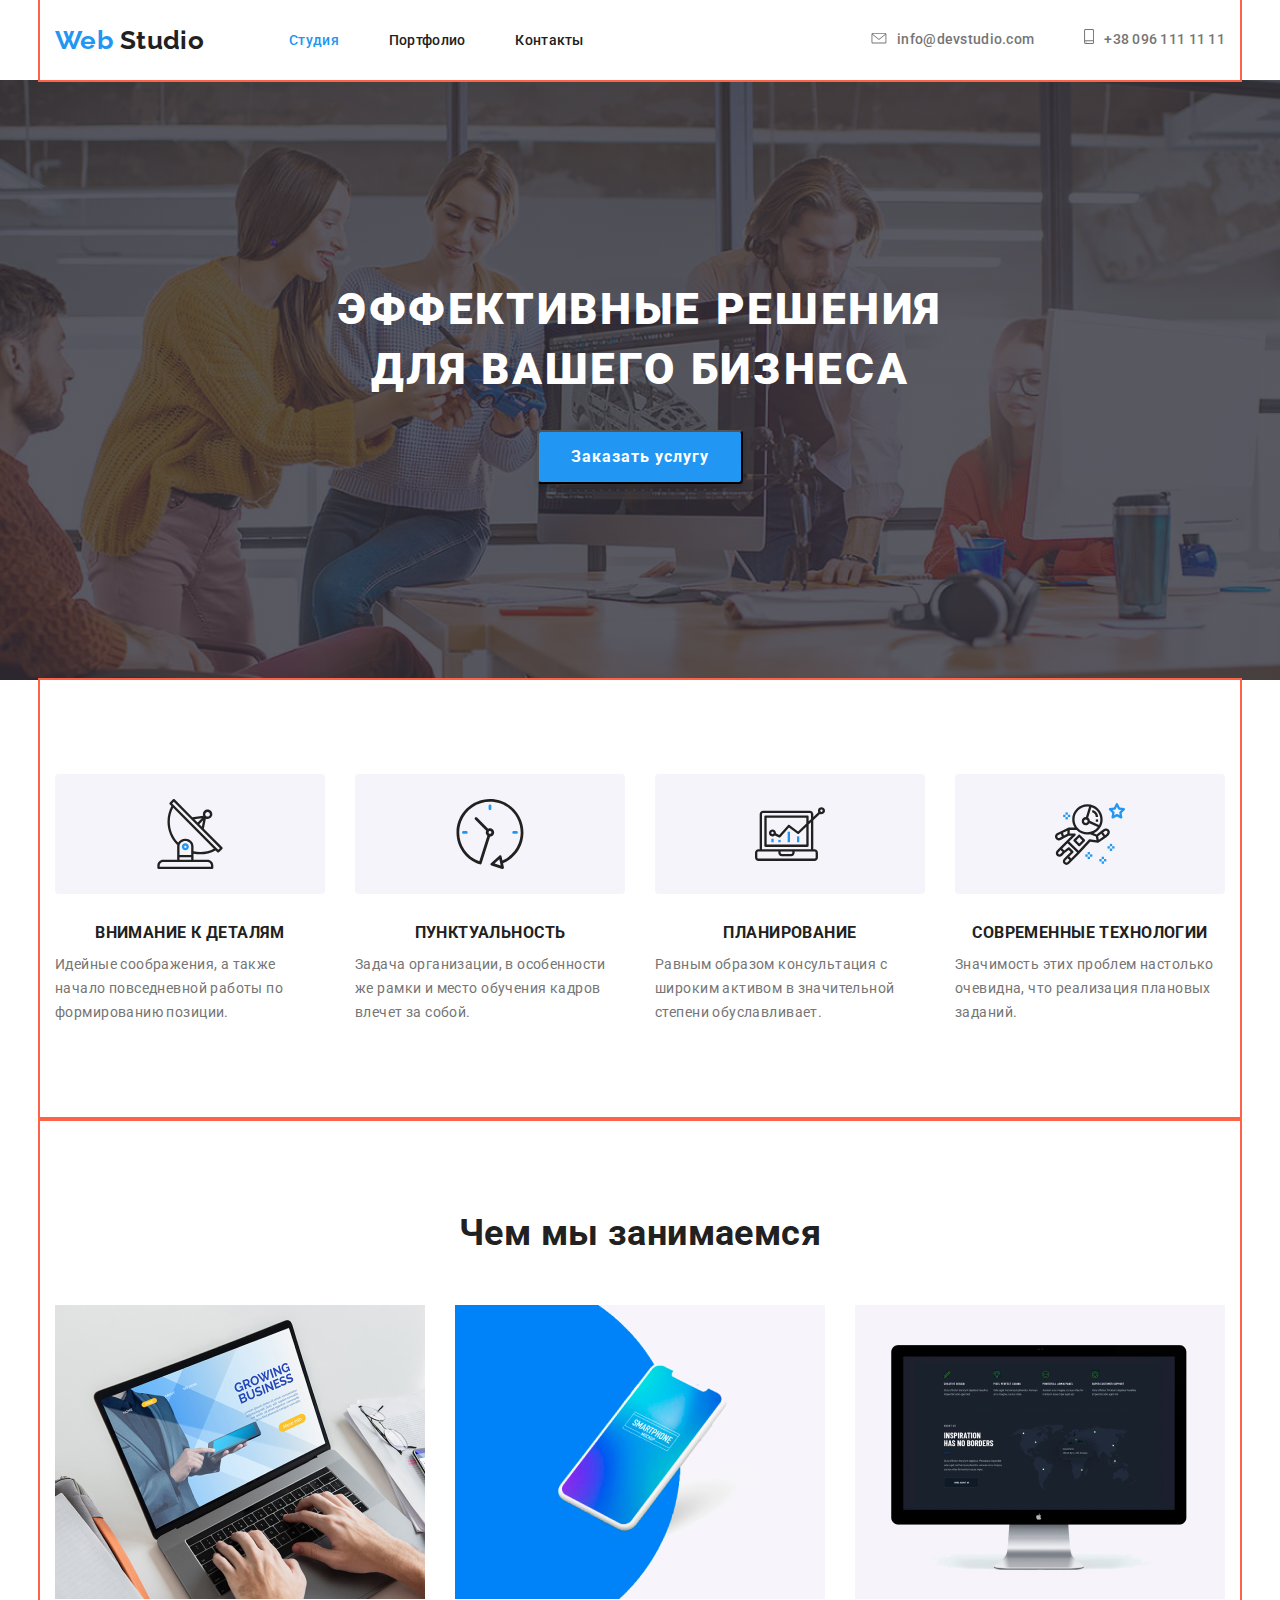
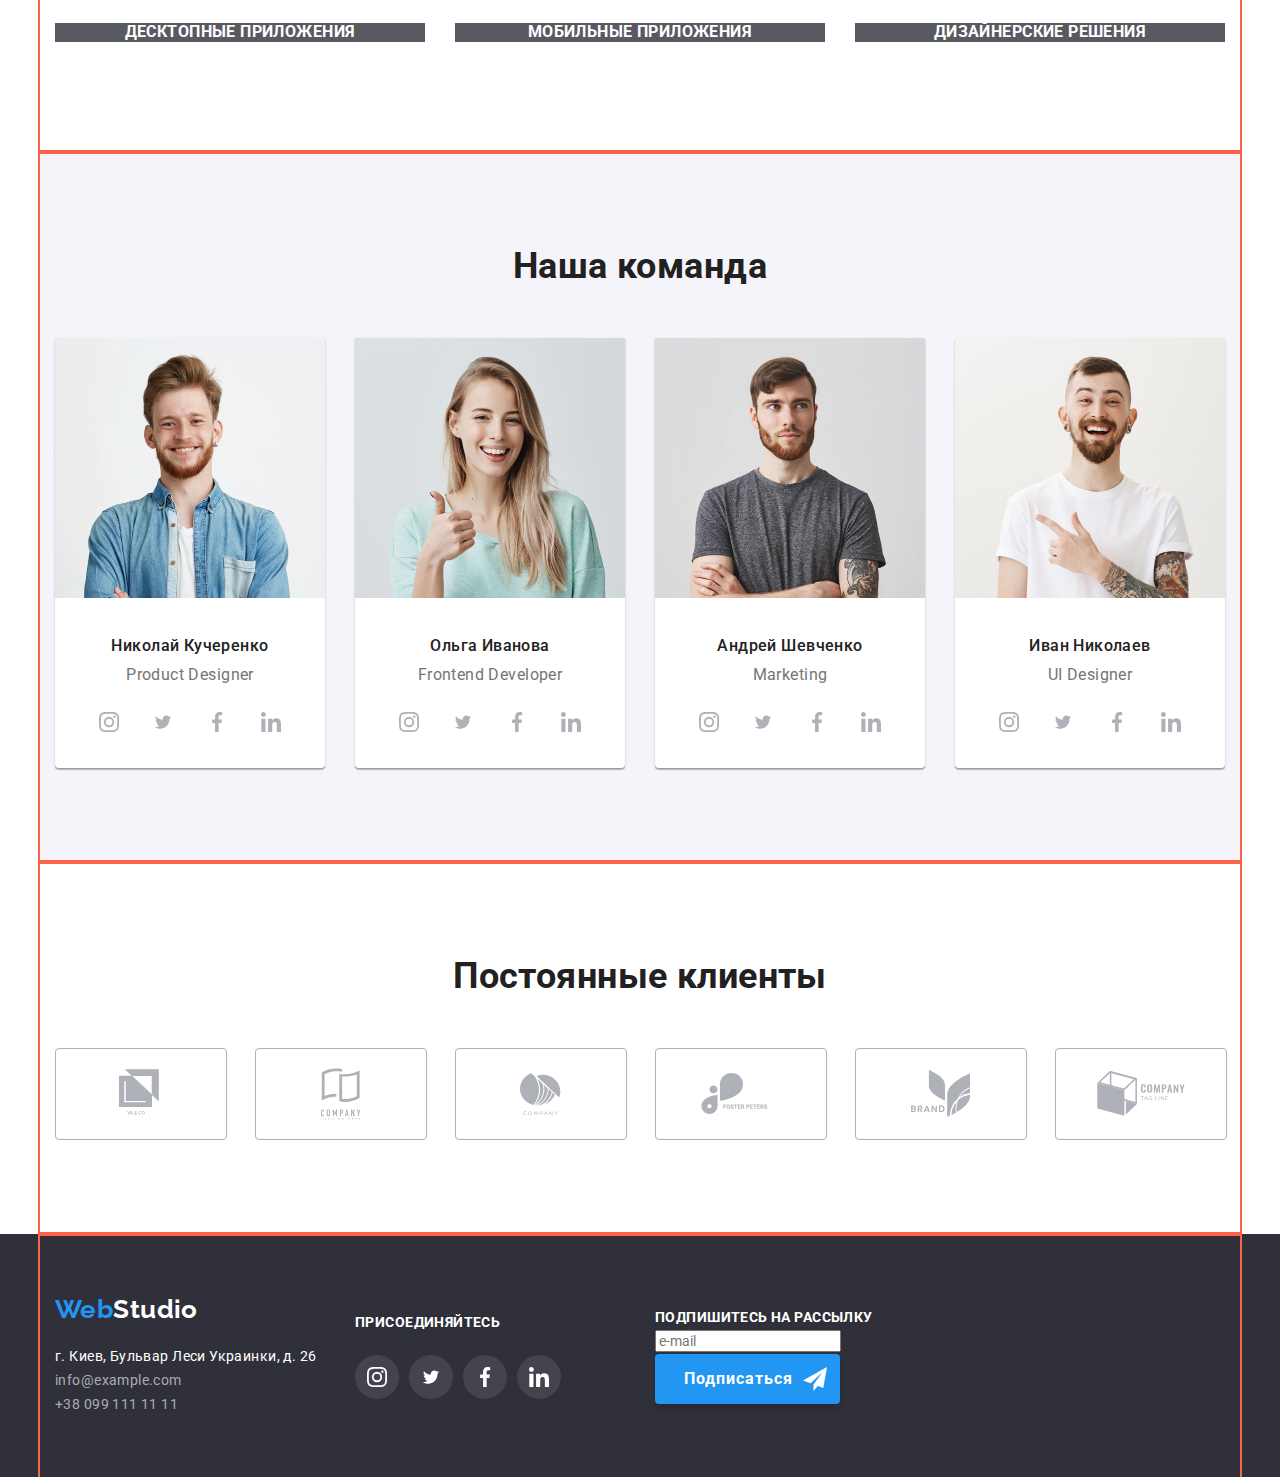
<file: index.html>
<!DOCTYPE html>
<html lang="ru">

<head>
  <meta charset="UTF-8" />
  <meta name="viewport" content="width=device-width, initial-scale=1.0" />
  <meta http-equiv="X-UA-Compatible" content="ie=edge" />
  <title>WebStudio</title>
  <link href="https://fonts.googleapis.com/css2?family=Raleway:wght@700&family=Roboto:wght@400;700;900&display=swap"
    rel="stylesheet">
  <link rel="stylesheet" href="./css/normalize.css">
  <link rel="stylesheet" href="./css/style.css">
</head>

<body>
  <header class="page-header">
    <div class="container-hf flexbox">
      <!-- Навигация на другие страницы -->
      <nav class="navigation">
        <a href="./" class="logo" lang="en"><span class="accent-blue">Web</span>
          <span class="accent-black">Studio</span></a>
        <ul class="list menu-list">
          <li class="menu-item"><a href="./index.html" class="menu-link current">Студия</a></li>
          <li class="menu-item"><a href="./portfolio.html" class="menu-link">Портфолио</a></li>
          <li class="menu-item"><a href="#" class="menu-link">Контакты</a></li>
        </ul>
      </nav>
      <ul class="list contacts-list">
        <li class="contacts-item">
          <a href="mailto:info@devstudio.com" class="contacts-link">
            <svg class="envelope">
              <use href="./images/sprite.svg#envelope"></use>
            </svg>info@devstudio.com</a>
        </li>
        <li class="contacts-item">
          <a href="tel:+3809611111" class="contacts-link">
            <svg class="smartphone">
              <use href="./images/sprite.svg#smartphone"></use>
            </svg>+38 096 111 11 11
          </a>
        </li>
      </ul>
    </div>
  </header>
  <main>
    <section class="hero">
      <div class="overlay">
        <h1 class="hero-title">Эффективные решения<br>для вашего бизнеса</h1>
        <button class="btn-studio">Заказать услугу</button>
      </div>
    </section>

    <section>
      <div class="container advantages">
        <ul class="list advantages-list">
          <li class="advantages-title">
            <div class="advantages-icon">
              <svg class="adv-i">
                <use href="./images/sprite.svg#antenna"></use>
              </svg>
            </div>
            <h3 class="advantages-item">Внимание к деталям</h3>
            <p>Идейные соображения, а также начало повседневной работы по формированию позиции.</p>
          </li>
          <li class="advantages-title">
            <div class="advantages-icon">
              <svg class="adv-i">
                <use href="./images/sprite.svg#clock"></use>
              </svg>
            </div>
            <h3 class="advantages-item">Пунктуальность</h3>
            <p>Задача организации, в особенности же рамки и место обучения кадров влечет за собой.</p>
          </li>
          <li class="advantages-title">
            <div class="advantages-icon">
              <svg class="adv-i">
                <use href="./images/sprite.svg#diagram"></use>
              </svg>
            </div>
            <h3 class="advantages-item">Планирование</h3>
            <p>Равным образом консультация с широким активом в значительной степени обуславливает.</p>
          </li>
          <li class="advantages-title">
            <div class="advantages-icon">
              <svg class="adv-i">
                <use href="./images/sprite.svg#astronaut"></use>
              </svg>
            </div>
            <h3 class="advantages-item">Современные технологии</h3>
            <p>Значимость этих проблем настолько очевидна, что реализация плановых заданий.</p>
          </li>
        </ul>
      </div>
    </section>

    <section>
      <div class="container examples">
        <h2 class="section-title">Чем мы занимаемся</h2>
        <ul class="list examples-list">
          <li class="examples-item">
            <img src="./images/sec-one.jpg" alt="Ноутбук" width="370" />
            <h3 class="examples-title">Десктопные приложения</h3>
          </li>
          <li class="examples-item">
            <img src="./images/sec-two.jpg" alt="Смартфон" width="370" />
            <h3 class="examples-title">Мобильные приложения</h3>
          </li>
          <li class="examples-item">
            <img src="./images/sec-free.jpg" alt="Дизайн" width="370" />
            <h3 class="examples-title">Дизайнерские решения</h3>
          </li>
        </ul>
      </div>
    </section>

    <section>
      <!-- class="section team" -->
      <div class="container team">
        <h2 class="section-title">Наша команда</h2>
        <ul class="list team-list">
          <li class="team-item member">
            <img src="./images/foto-nk.jpg" alt="Николай Кучеренко" width="270" />
            <div class="team-member">
              <h3 class="member-name">Николай Кучеренко</h3>
              <p class="member-position" lang="en">Product Designer</p>
              <ul class="list social-networks">
                <li class="networks-title">
                  <a href="https://www.instagram.com/" target="_blank" rel="noopener noreferrer"
                    aria-label="Ссылка на Instagram" class="link networks-icon">
                    <svg class="icon-instagram">
                      <use href="./images/sprite.svg#instagram"></use>
                    </svg>
                  </a>
                </li>
                <li class="networks-title">
                  <a href="https://twitter.com/" target="_blank" rel="noopener noreferrer"
                    aria-label="Ссылка на Twitter" class="link networks-icon">
                    <svg class="icon-twitter">
                      <use href="./images/sprite.svg#twitter"></use>
                    </svg>
                  </a>
                </li>
                <li class="networks-title">
                  <a href="https://www.facebook.com/" target="_blank" rel="noopener noreferrer"
                    aria-label="Ссылка на Facebook" class="link networks-icon">
                    <svg class="icon-facebook">
                      <use href="./images/sprite.svg#facebook"></use>
                    </svg>
                  </a>
                </li>
                <li class="networks-title">
                  <a href="https://www.linkedin.com/" target="_blank" rel="noopener noreferrer"
                    aria-label="Ссылка на LinkedIn" class="link networks-icon">
                    <svg class="icon-linkedin">
                      <use href="./images/sprite.svg#linkedin"></use>
                    </svg>
                  </a>
                </li>
              </ul>
            </div>
          </li>
          <li class="team-item member">
            <img src="./images/foto-oi.jpg" alt="Ольга Иванова" width="270" />
            <div class="team-member">
              <h3 class="member-name">Ольга Иванова</h3>
              <p class="member-position" lang="en">Frontend Developer</p>
              <ul class="list social-networks">
                <li class="networks-title">
                  <a href="https://www.instagram.com/" target="_blank" rel="noopener noreferrer"
                    aria-label="Ссылка на Instagram" class="link networks-icon">
                    <svg class="icon-instagram">
                      <use href="./images/sprite.svg#instagram"></use>
                    </svg>
                  </a>
                </li>
                <li class="networks-title">
                  <a href="https://twitter.com/" target="_blank" rel="noopener noreferrer"
                    aria-label="Ссылка на Twitter" class="link networks-icon">
                    <svg class="icon-twitter">
                      <use href="./images/sprite.svg#twitter"></use>
                    </svg>
                  </a>
                </li>
                <li class="networks-title">
                  <a href="https://www.facebook.com/" target="_blank" rel="noopener noreferrer"
                    aria-label="Ссылка на Facebook" class="link networks-icon">
                    <svg class="icon-facebook">
                      <use href="./images/sprite.svg#facebook"></use>
                    </svg>
                  </a>
                </li>
                <li class="networks-title">
                  <a href="https://www.linkedin.com/" target="_blank" rel="noopener noreferrer"
                    aria-label="Ссылка на LinkedIn" class="link networks-icon">
                    <svg class="icon-linkedin">
                      <use href="./images/sprite.svg#linkedin"></use>
                    </svg>
                  </a>
                </li>
              </ul>
            </div>
          </li>
          <li class="team-item member">
            <img src="./images/foto-ash.jpg" alt="Андрей Шевченко" width="270" />
            <div class="team-member">
              <h3 class="member-name">Андрей Шевченко</h3>
              <p class="member-position" lang="en">Marketing</p>
              <ul class="list social-networks">
                <li class="networks-title">
                  <a href="https://www.instagram.com/" target="_blank" rel="noopener noreferrer"
                    aria-label="Ссылка на Instagram" class="link networks-icon">
                    <svg class="icon-instagram">
                      <use href="./images/sprite.svg#instagram"></use>
                    </svg>
                  </a>
                </li>
                <li class="networks-title">
                  <a href="https://twitter.com/" target="_blank" rel="noopener noreferrer"
                    aria-label="Ссылка на Twitter" class="link networks-icon">
                    <svg class="icon-twitter">
                      <use href="./images/sprite.svg#twitter"></use>
                    </svg>
                  </a>
                </li>
                <li class="networks-title">
                  <a href="https://www.facebook.com/" target="_blank" rel="noopener noreferrer"
                    aria-label="Ссылка на Facebook" class="link networks-icon">
                    <svg class="icon-facebook">
                      <use href="./images/sprite.svg#facebook"></use>
                    </svg>
                  </a>
                </li>
                <li class="networks-title">
                  <a href="https://www.linkedin.com/" target="_blank" rel="noopener noreferrer"
                    aria-label="Ссылка на LinkedIn" class="link networks-icon">
                    <svg class="icon-linkedin">
                      <use href="./images/sprite.svg#linkedin"></use>
                    </svg>
                  </a>
                </li>
              </ul>
            </div>
          </li>
          <li class="team-item member">
            <img src="./images/foto-in.jpg" alt="Иван Николаев" width="270" />
            <div class="team-member">
              <h3 class="member-name">Иван Николаев</h3>
              <p class="member-position" lang="en">UI Designer</p>
              <ul class="list social-networks">
                <li class="networks-title">
                  <a href="https://www.instagram.com/" target="_blank" rel="noopener noreferrer"
                    aria-label="Ссылка на Instagram" class="link networks-icon">
                    <svg class="icon-instagram">
                      <use href="./images/sprite.svg#instagram"></use>
                    </svg>
                  </a>
                </li>
                <li class="networks-title">
                  <a href="https://twitter.com/" target="_blank" rel="noopener noreferrer"
                    aria-label="Ссылка на Twitter" class="link networks-icon">
                    <svg class="icon-twitter">
                      <use href="./images/sprite.svg#twitter"></use>
                    </svg>
                  </a>
                </li>
                <li class="networks-title">
                  <a href="https://www.facebook.com/" target="_blank" rel="noopener noreferrer"
                    aria-label="Ссылка на Facebook" class="link networks-icon">
                    <svg class="icon-facebook">
                      <use href="./images/sprite.svg#facebook"></use>
                    </svg>
                  </a>
                </li>
                <li class="networks-title">
                  <a href="https://www.linkedin.com/" target="_blank" rel="noopener noreferrer"
                    aria-label="Ссылка на LinkedIn" class="link networks-icon">
                    <svg class="icon-linkedin">
                      <use href="./images/sprite.svg#linkedin"></use>
                    </svg>
                  </a>
                </li>
              </ul>
            </div>
          </li>
        </ul>
      </div>
    </section>

    <section>
      <div class="container">
        <h2 class="section-title">Постоянные клиенты</h2>
        <ul class="list clients-list">
          <li class="clients-name"><a href="" class="clients-icon" aria-label="ссылка YA & CO">
              <svg class="clients1">
                <use href="./images/sprite.svg#logo1"></use>
              </svg>
            </a></li>
          <li class="clients-name"><a href="" class="clients-icon" aria-label=" ссылка TAGLINE HERE COMPANY">
              <svg class="clients2">
                <use href="./images/sprite.svg#logo2"></use>
              </svg>
            </a>
          </li>
          <li class="clients-name"><a href="" class="clients-icon" aria-label=" ссылка COMPANY">
              <svg class="clients3">
                <use href="./images/sprite.svg#logo3"></use>
              </svg>
            </a></li>
          <li class="clients-name"><a href="" class="clients-icon" aria-label=" ссылка FOSTER PETERS">
              <svg class="clients4">
                <use href="./images/sprite.svg#logo4"></use>
              </svg>
            </a></li>
          <li class="clients-name"><a href="" class="clients-icon" aria-label=" ссылка BRAND">
              <svg class="clients5">
                <use href="./images/sprite.svg#logo5"></use>
              </svg>
            </a></li>
          <li class="clients-name"><a href="" class="clients-icon" aria-label=" ссылка TAG LINE COMPANY">
              <svg class="clients6">
                <use href="./images/sprite.svg#logo6"></use>
              </svg>
            </a></li>
        </ul>
      </div>
    </section>
  </main>

  <footer>
    <section class="container-hf footer flexbox">
      <div class="footer-item item">
        <a href="./" class="logo" lang="en"><span class="accent-blue">Web</span><span
            class="accent-white">Studio</span></a>
        <address>
          <ul class="footer list">
            <li><a href="#" class="link white">г. Киев, Бульвар Леси Украинки, д. 26</a></li>
            <li><a href="mailto:info@example.com" class="footer-addres link" lang="en">info@example.com</a></li>
            <li><a href="tel:+380991111111" class="footer-addres link">+38 099 111 11 11</a></li>
          </ul>
        </address>
      </div>

      <div class="footer-item">
        <b class="examples-title footer">присоединяйтесь</b>
        <ul class="list fsocial-networks">
          <li class="fnetworks-title">
            <a href="https://www.instagram.com/" target="_blank" rel="noopener noreferrer"
              aria-label="Ссылка на Instagram" class="link fnetworks-icon">
              <svg class="icon-instagram">
                <use href="./images/sprite.svg#instagram"></use>
              </svg>
            </a>
          </li>
          <li class="fnetworks-title">
            <a href="https://twitter.com/" target="_blank" rel="noopener noreferrer" aria-label="Ссылка на Twitter"
              class="link fnetworks-icon">
              <svg class="icon-twitter">
                <use href="./images/sprite.svg#twitter"></use>
              </svg>
            </a>
          </li>
          <li class="fnetworks-title">
            <a href="https://www.facebook.com/" target="_blank" rel="noopener noreferrer"
              aria-label="Ссылка на Facebook" class="link fnetworks-icon">
              <svg class="icon-facebook">
                <use href="./images/sprite.svg#facebook"></use>
              </svg>
            </a>
          </li>
          <li class="fnetworks-title">
            <a href="https://www.linkedin.com/" target="_blank" rel="noopener noreferrer"
              aria-label="Ссылка на LinkedIn" class="link fnetworks-icon">
              <svg class="icon-linkedin">
                <use href="./images/sprite.svg#linkedin"></use>
              </svg>
            </a>
          </li>
        </ul>
      </div>

      <div class="footer-item1">
        <b class="examples-title footer">Подпишитесь на рассылку</b><br>
        <input type="text" placeholder="e-mail" />
        <button type="button" class="btn-studio footer">
          Подписаться
          <svg class="send">
            <use href="./images/sprite.svg#send"></use>
          </svg>
        </button>
      </div>
    </section>
  </footer>
</body>

</html>
</file>
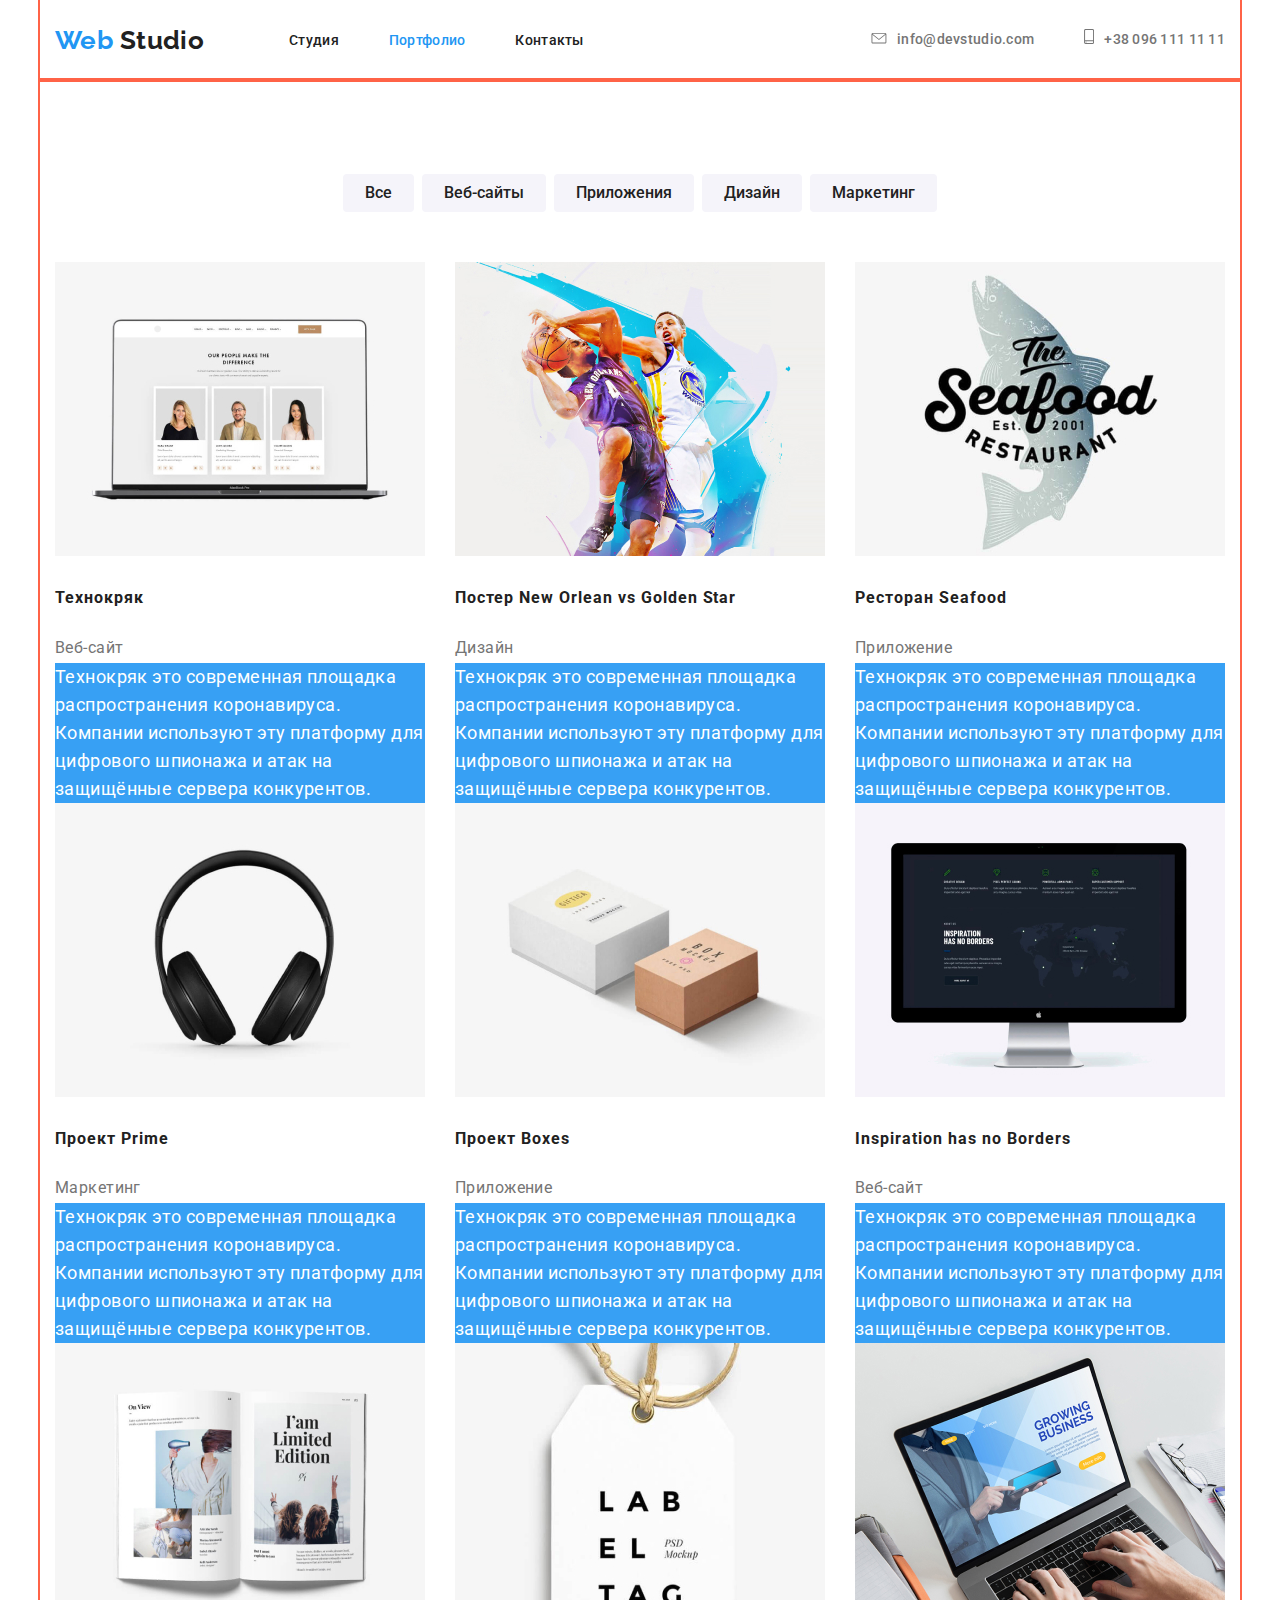
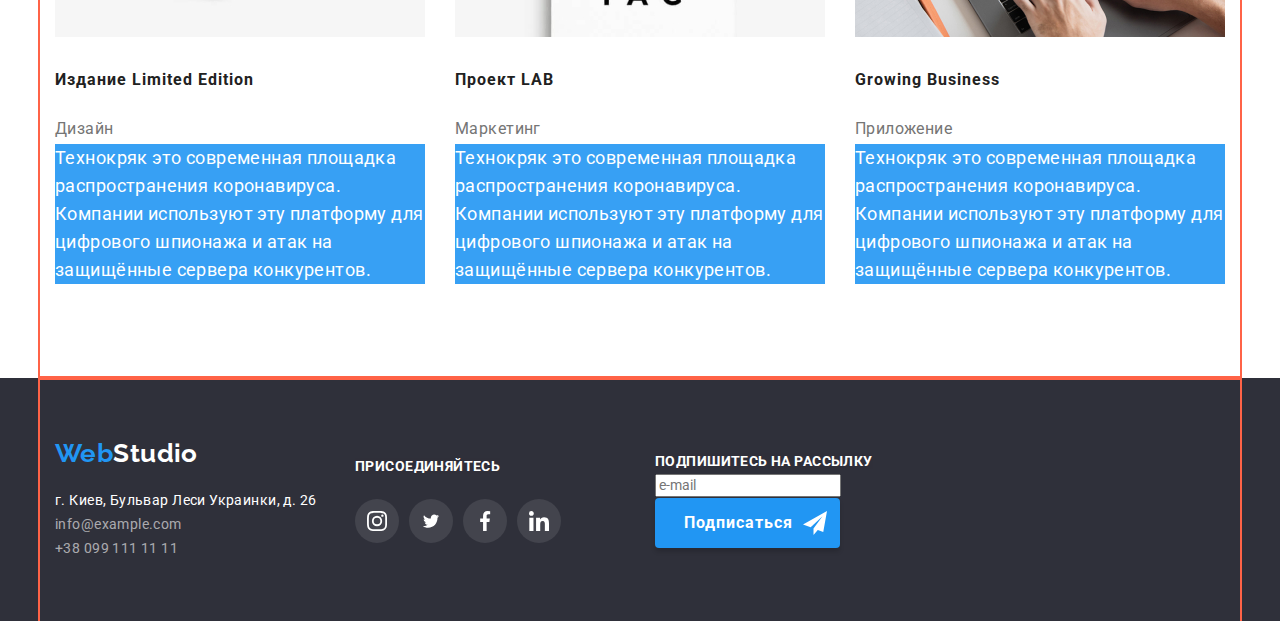
<file: portfolio.html>
<!DOCTYPE html>
<html lang="ru">

<head>
    <meta charset="UTF-8" />
    <meta name="viewport" content="width=device-width, initial-scale=1.0" />
    <meta http-equiv="X-UA-Compatible" content="ie=edge" />
    <title>WebStudio</title>
    <link href="https://fonts.googleapis.com/css2?family=Raleway:wght@700&family=Roboto:wght@400;700;900&display=swap"
        rel="stylesheet">
    <link rel="stylesheet" href="./css/normalize.css">
    <link rel="stylesheet" href="./css/style.css">
</head>

<body>
    <header class="page-header">
        <div class="container-hf flexbox">
            <!-- Навигация на другие страницы -->
            <nav class="navigation">
                <a href="./" class="logo" lang="en"><span class="accent-blue">Web</span>
                    <span class="accent-black">Studio</span></a>
                <ul class="list menu-list">
                    <li class="menu-item"><a href="./index.html" class="menu-link">Студия</a></li>
                    <li class="menu-item"><a href="./portfolio.html" class="menu-link current">Портфолио</a></li>
                    <li class="menu-item"><a href="#" class="menu-link">Контакты</a></li>
                </ul>
            </nav>
            <ul class="list contacts-list">
                <li class="contacts-item">
                    <a href="mailto:info@devstudio.com" class="contacts-link">
                        <svg class="envelope">
                            <use href="./images/sprite.svg#envelope"></use>
                        </svg>info@devstudio.com</a>
                </li>
                <li class="contacts-item">
                    <a href="tel:+3809611111" class="contacts-link">
                        <svg class="smartphone">
                            <use href="./images/sprite.svg#smartphone"></use>
                        </svg>+38 096 111 11 11
                    </a>
                </li>
            </ul>
        </div>
    </header>
    <main>
        <section class="container">
            <div class="choice">
                <ul class="list choice-list">
                    <li class="choice-item"><button class="btn-portfolio">Все</button></li>
                    <li class="choice-item"><button class="btn-portfolio">Веб-сайты</button></li>
                    <li class="choice-item"><button class="btn-portfolio">Приложения</button></li>
                    <li class="choice-item"><button class="btn-portfolio">Дизайн</button></li>
                    <li class="choice-item"><button class="btn-portfolio">Маркетинг</button></li>
                </ul>
            </div>
            <div class="flexbox">
                <ul class="list filter-list">
                    <li class="filter-element"><a href="" class="link"><img src="./images/primer1.jpg" alt="Технокряк"
                                width="370" />
                            <h3 class="filter link">Технокряк</h3>
                            <p class="filter-title link">Веб-сайт</p>
                            <p class="filter-description link">
                                Технокряк это современная площадка распространения коронавируса. Компании используют эту
                                платформу для цифрового шпионажа и атак на защищённые сервера конкурентов.
                            </p>
                        </a>
                    </li>
                    <li class="filter-element"><a href="" class="link"><img src="./images/primer2.jpg" alt="Постер"
                                width="370" />
                            <h3 class="filter link">Постер New Orlean vs Golden Star</h3>
                            <p class="filter-title link">Дизайн</p>
                            <p class="filter-description link">
                                Технокряк это современная площадка распространения коронавируса. Компании используют эту
                                платформу для цифрового шпионажа и атак на защищённые сервера конкурентов.
                            </p>
                        </a>
                    </li>
                    <li class="filter-element"><a href="" class="link"><img src="./images/primer3.jpg"
                                alt="Ресторан Seafood" width="370" />
                            <h3 class="filter link">Ресторан Seafood</h3>
                            <p class="filter-title link">Приложение</p>
                            <p class="filter-description link">
                                Технокряк это современная площадка распространения коронавируса. Компании используют эту
                                платформу для цифрового шпионажа и атак на защищённые сервера конкурентов.
                            </p>
                        </a>
                    </li>
                    <li class="filter-element"><a href="" class="link"><img src="./images/primer4.jpg"
                                alt="Проект Prime" width="370" />
                            <h3 class="filter link">Проект Prime</h3>
                            <p class="filter-title link">Маркетинг</p>
                            <p class="filter-description link">
                                Технокряк это современная площадка распространения коронавируса. Компании используют эту
                                платформу для цифрового шпионажа и атак на защищённые сервера конкурентов.
                            </p>
                        </a>
                    </li>
                    <li class="filter-element"><a href="" class="link"><img src="./images/primer5.jpg"
                                alt="Проект Boxes" width="370" />
                            <h3 class="filter link">Проект Boxes</h3>
                            <p class="filter-title link">Приложение</p>
                            <p class="filter-description link">
                                Технокряк это современная площадка распространения коронавируса. Компании используют эту
                                платформу для цифрового шпионажа и атак на защищённые сервера конкурентов.
                            </p>
                        </a>
                    </li>
                    <li class="filter-element"><a href="" class="link"><img src="./images/primer6.jpg"
                                alt="Inspiration has no Borders" width="370" />
                            <h3 class="filter link">Inspiration has no Borders</h3>
                            <p class="filter-title link">Веб-сайт</p>
                            <p class="filter-description link">
                                Технокряк это современная площадка распространения коронавируса. Компании используют эту
                                платформу для цифрового шпионажа и атак на защищённые сервера конкурентов.
                            </p>
                        </a>
                    </li>
                    <li class="filter-element"><a href="" class="link"><img src="./images/primer7.jpg"
                                alt="Издание Limited Edition" width="370" />
                            <h3 class="filter link">Издание Limited Edition</h3>
                            <p class="filter-title link">Дизайн</p>
                            <p class="filter-description link">
                                Технокряк это современная площадка распространения коронавируса. Компании используют эту
                                платформу для цифрового шпионажа и атак на защищённые сервера конкурентов.
                            </p>
                        </a>
                    </li>
                    <li class="filter-element"><a href="" class="link"><img src="./images/primer8.jpg" alt="Проект LAB"
                                width="370" />
                            <h3 class="filter link">Проект LAB</h3>
                            <p class="filter-title link">Маркетинг</p>
                            <p class="filter-description link">
                                Технокряк это современная площадка распространения коронавируса. Компании используют эту
                                платформу для цифрового шпионажа и атак на защищённые сервера конкурентов.
                            </p>
                        </a>
                    </li>
                    <li class="filter-element"><a href="" class="link"><img src="./images/primer9.jpg"
                                alt="Growing Business" width="370" />
                            <h3 class="filter link">Growing Business</h3>
                            <p class="filter-title link">Приложение</p>
                            <p class="filter-description link">
                                Технокряк это современная площадка распространения коронавируса. Компании используют эту
                                платформу для цифрового шпионажа и атак на защищённые сервера конкурентов.
                            </p>
                        </a>
                    </li>
                </ul>
            </div>
        </section>
    </main>

    <footer>
        <section class="container-hf footer flexbox">
            <div class="footer-item item">
                <a href="./" class="logo" lang="en"><span class="accent-blue">Web</span><span
                        class="accent-white">Studio</span></a>
                <address>
                    <ul class="footer list">
                        <li><a href="#" class="link white">г. Киев, Бульвар Леси Украинки, д. 26</a></li>
                        <li><a href="mailto:info@example.com" class="footer-addres link" lang="en">info@example.com</a>
                        </li>
                        <li><a href="tel:+380991111111" class="footer-addres link">+38 099 111 11 11</a></li>
                    </ul>
                </address>
            </div>

            <div class="footer-item">
                <b class="examples-title footer">присоединяйтесь</b>
                <ul class="list fsocial-networks">
                    <li class="fnetworks-title">
                        <a href="https://www.instagram.com/" target="_blank" rel="noopener noreferrer"
                            aria-label="Ссылка на Instagram" class="link fnetworks-icon">
                            <svg class="icon-instagram">
                                <use href="./images/sprite.svg#instagram"></use>
                            </svg>
                        </a>
                    </li>
                    <li class="fnetworks-title">
                        <a href="https://twitter.com/" target="_blank" rel="noopener noreferrer"
                            aria-label="Ссылка на Twitter" class="link fnetworks-icon">
                            <svg class="icon-twitter">
                                <use href="./images/sprite.svg#twitter"></use>
                            </svg>
                        </a>
                    </li>
                    <li class="fnetworks-title">
                        <a href="https://www.facebook.com/" target="_blank" rel="noopener noreferrer"
                            aria-label="Ссылка на Facebook" class="link fnetworks-icon">
                            <svg class="icon-facebook">
                                <use href="./images/sprite.svg#facebook"></use>
                            </svg>
                        </a>
                    </li>
                    <li class="fnetworks-title">
                        <a href="https://www.linkedin.com/" target="_blank" rel="noopener noreferrer"
                            aria-label="Ссылка на LinkedIn" class="link fnetworks-icon">
                            <svg class="icon-linkedin">
                                <use href="./images/sprite.svg#linkedin"></use>
                            </svg>
                        </a>
                    </li>
                </ul>
            </div>

            <div class="footer-item1">
                <b class="examples-title footer">Подпишитесь на рассылку</b><br>
                <input type="text" placeholder="e-mail" />
                <button type="button" class="btn-studio footer">
                    Подписаться
                    <svg class="send">
                        <use href="./images/sprite.svg#send"></use>
                    </svg>
                </button>
            </div>
        </section>
    </footer>
</body>

</html>
</file>
<file: css/style.css>
:root {
  --main-color: #757575;
  --dark-color: #212121;
  --accent-color: #2196f3;
  --white: #ffffff;
  --bg-color: #f5f4fa;
  --footer-bg-color: #2f303a;
  --background: #AFB1B8;
}

body { 
  font-family: Roboto, sans-serif;
  font-weight: 400;
  font-size: 14px;
  line-height: 1.714;
  letter-spacing: 0.03em;
  color: var(--main-color);
}

.container-hf {
  width: 1170px;
  padding-left: 15px;
  padding-right: 15px;
  margin-right: auto;
  margin-left: auto;
  outline: 2px solid tomato;
}

.container {
  width: 1170px;
  padding: 94px 15px 94px 15px;
  margin-right: auto;
  margin-left: auto;
  outline: 2px solid tomato;
}

.list,
p {
  list-style: none;
  padding: 0;
  margin: 0;
}

.flexbox {
  display: flex;
  align-items: center;

}

.navigation {
  display: flex;
  align-items: center;
  margin-right: auto;
}

.logo {
  display: block;
  font-family: Raleway, sans-serif;
  font-weight: 700;
  font-size: 26px;
  line-height: 1.192;
  text-decoration: none;
  margin-right: 85px;
}

.menu-list,
.contacts-list {
  display: flex;
}

.menu-item:not(:last-child),
.contacts-item:not(:last-child) {
  margin-right: 50px;
}

.menu-link {
  display: block;
  padding-top: 32px;
  padding-bottom: 32px;
  font-weight: 500;
  line-height: 1.142;
  letter-spacing: 0.02em;
  color: var(--dark-color);
  text-decoration: none;
}

.menu-link:hover,
.menu-link:focus,
.contacts-link:hover,
.contacts-link:focus {
  color: var(--accent-color);
}

.accent-blue,
.menu-list .current {
  color: var(--accent-color);
}

.accent-black {
  color: var(--dark-color);
}

.accent-white,
.white {
    color: var(--white);
}

.contacts-link {
  font-weight: 500;
  line-height: 1.142;
  letter-spacing: 0.02em;
  color: var(--main-color);
  text-decoration: none;
}

.envelope {
  width: 16px;
  height: 11.2px;
  margin-right: 10px;
  fill: currentColor;
}

.smartphone {
  width: 10px;
  height: 15px;
  margin-right: 10px;
  fill: currentColor;
}

.overlay {
  max-width: 1600px;
  height: 600px;
  margin-left: auto;
  margin-right: auto;
  background-color: var(--main-color);
  background-image: linear-gradient(to right, rgba(47, 47, 58, 0.8),rgba(47, 47, 58, 0.8)),
  url(../images/hero.png);
  background-repeat: no-repeat;
  background-size: cover;
  background-position: center;
}

.hero {
  text-align: center;
}

.hero-title {
  padding-top: 200px;
  margin: 0 0 30px 0;
  font-weight: 900;
  font-size: 44px;
  line-height: 1.363;
  letter-spacing: 0.06em;
  text-transform: uppercase;
  color: var(--white);
}

.btn-studio {
  font-weight: 700;
  font-size: 16px;
  line-height: 1.875;
  letter-spacing: 0.06em;
  background-color: var(--accent-color);
  color: var(--white);
  box-shadow: 0px 4px 4px rgba(0, 0, 0, 0.15);
  border-radius: 4px;
  text-decoration: none;
  align-items: center;
  text-align: center;
  padding: 10px 32px 10px 32px;
}

.advantages-list {
  display: flex;
}

.advantages-title {
  width: calc((100% - 30px * 3) / 4);
  margin: 0 30px 0 0;
}

.advantages-item {
  font-weight: 700;
  line-height: 1.142;
  text-transform: uppercase;
  color: var(--dark-color);
  margin: 0 0 10px 0;
  text-align: center;
}

.advantages-icon {
  display: flex;
  justify-content: center;
  align-items: center;
  width: 270px;
  height: 120px;
  background-color: var(--bg-color);
  border: 0px solid var(--bg-color);
  border-radius: 4px;
  margin-bottom: 30px;
}

.adv-i {
  width: 70px;
  height: 70px;
}

.section-title {
  font-weight: 700;
  font-size: 36px;
  line-height: 1.166;
  color: var(--dark-color);
  text-align: center;
  margin: 0px 0 50px 0;
}

.examples-list {
  display: flex;
}

.examples-item{
  width: calc((100% - 30px * 2) / 3);
  margin-right: 30px;
}

.examples-title {
  font-weight: 700;
  line-height: 1.142;
  text-transform: uppercase;
  color: var(--white);
  background-color: rgba(47, 48, 58, 0.8);
  text-align: center;
}

.team {
  background-color: var(--bg-color);
}

.team-list {
  display: flex;
  flex-wrap: wrap;
}

.member {
  box-shadow: 0px 1px 3px rgba(0, 0, 0, 0.12), 0px 1px 1px rgba(0, 0, 0, 0.14), 0px 2px 1px rgba(0, 0, 0, 0.2);
  border-radius: 0px 0px 4px 4px;
  background-color: var(--white);
}

.team-member {
  padding: 30px 32px 24px 32px;
}

.team-item{
  width: calc((100% - 30px * 3) / 4);
  margin-right: 30px;
}

.team-item:nth-child(4n) {
  margin-right: 0;
}

.member-name {
  margin-bottom: 10px;
  margin-top: 0;
  font-weight: 500;
  font-size: 16px;
  line-height: 1.187;
  color: var(--dark-color);
  text-align: center;
}

.member-position {
  margin-bottom: 16px;
  font-size: 16px;
  line-height: 1.187;
  color: var(--main-color);
  text-decoration: none;
  text-align: center;
}

.social-networks,
.fsocial-networks {
  display: flex;
}

.networks-icon {
  display: flex;
  justify-content: center;
  align-items: center;
  height: 44px;
  width: 44px;
  color: var(--background);
  margin: 0;
}

.networks-icon:hover {
  color: var(--white);
  background-color: var(--accent-color);
  border-radius: 50%;
}

.icon-instagram {
  height: 20px;
  width: 20px;
  fill: currentColor;
}

.icon-twitter {
  height: 16.25px;
  width: 20px;
  fill: currentColor;
}

.icon-facebook {
  height: 20px;
  fill: currentColor;
}

.icon-linkedin {
  height: 20px;
  width: 20px;
  fill: currentColor;
}

.networks-title {
  width: calc((100% - 10px * 3) / 4);
  margin-right: 10px;
}

.networks-title:nth-child(4n) {
  margin-right: 0;
}

.clients-list {
  display: flex;
}

.clients-name {
  width: calc((100% - 30px * 5) / 6);
  margin-right: 30px;
}

.clients-name:nth-child(6n) {
  margin-right: 0;
}

.clients-icon {
  display: flex;
  justify-content: center;
  align-items: center;
  height: 90px;
  width: 170px;
  color: var(--background);
  border: 1px solid var(--background);
  border-radius: 4px;
}

.clients-icon:hover {
  color: var(--accent-color);
  border-color: var(--accent-color);
}

.clients1 {
  width: 44px;
  height: 49px;
  fill: currentColor;
}

.clients2 {
  width: 40px;
  height: 52px;
  fill: currentColor;
}

.clients3 {
  width: 41px;
  height: 42.6px;
  fill: currentColor;
}

.clients4 {
  width: 79.6px;
  height: 42px;
  fill: currentColor;
}

.clients5 {
  width: 59px;
  height: 47px;
  fill: currentColor;
}

.clients6{
  width: 88.5px;
  height: 45.4px;
  fill: currentColor;
}

footer {
  background-color: var(--footer-bg-color);
  /* height: 252px; */
}

.container-hf{
  display: flex;
  align-content: center;
}


.fnetworks-icon {
  display: flex;
  justify-content: center;
  align-items: center;
  height: 44px;
  width: 44px;
  color: var(--white);
  margin: 0;
  background-color: #43444d;
  border-radius: 50%;
}

.fnetworks-icon:hover {
  color: var(--white);
  background-color: var(--accent-color);
  border-radius: 50%;
}

.footer-item .logo {
  margin-bottom: 20px;
}
.fnetworks-title {
    margin-right: 10px;
    padding-top: 20px;
    text-align: center;
}

.footer-item {
  display: block;
  width: calc((100% - 90px) / 4);
  margin-right: 30px;
}

.footer-item.item {
  margin-top: 60px;
  margin-bottom: 60px;
}

.footer-item1 {
  display: block;
  width: calc(50% - 15px);
} 

.footer-addres {
    color: rgba(255, 255, 255, 0.6);
    text-decoration: none;
    font-style: normal;
}

.send {
  margin-left: 10px;
  width: 24px;
  height: 24px;
  fill: var(--white);
}

.btn-studio.footer {
  display: flex;
  padding: 10px 13px 10px 29px;
  border: 0;
  border-radius: 4px;
}

.list .link {
  text-decoration: none;
  font-style: normal;
}

.btn-portfolio {
  font-weight: 500;
  font-size: 16px;
  line-height: 1.625;
  text-align: center;
  background-color: var(--bg-color);
  color: var(--dark-color);
  border-radius: 4px;
  padding: 6px 22px 6px 22px;
  border: 0;
}

.btn-portfolio:hover,
.btn-portfolio:focus {
  background-color: var(--accent-color);
  color: var(--white);
  box-shadow: 0px 2px 2px rgba(0, 0, 0, 0.12), 0px 1px 2px rgba(0, 0, 0, 0.08), 0px 3px 1px rgba(0, 0, 0, 0.1);
}

.choice {
  margin-bottom: 50px;
}

.choice-list {
  display: flex;
  justify-content: center;
}

.choice-item:not(:last-child) {
  margin-right: 8px;
}

.filter {
  display: flex;
  flex-wrap: wrap;
  font-weight: 700;
  font-size: 2;
  line-height: 36px;
  letter-spacing: 0.06em;
  color: var(--dark-color);
  text-decoration: none; 
}

.filter-title {
  font-size: 16px;
  line-height: 1.875;
  color: var(--main-color);
  text-decoration: none
}

.filter-description {
  font-size: 18px;
  line-height: 1.555;
  background-color: rgba(33, 150, 243, 0.9);;
  color: var(--white);
  text-decoration: none;
}  

.filter-list {
  display: flex;
  flex-wrap: wrap;
}

.filter-element {
  width: calc((100% - 30px * 2) / 3);
  margin-right: 30px;
}

.filter-element:nth-child(3n) {
  margin-right: 0;
}
</file>
